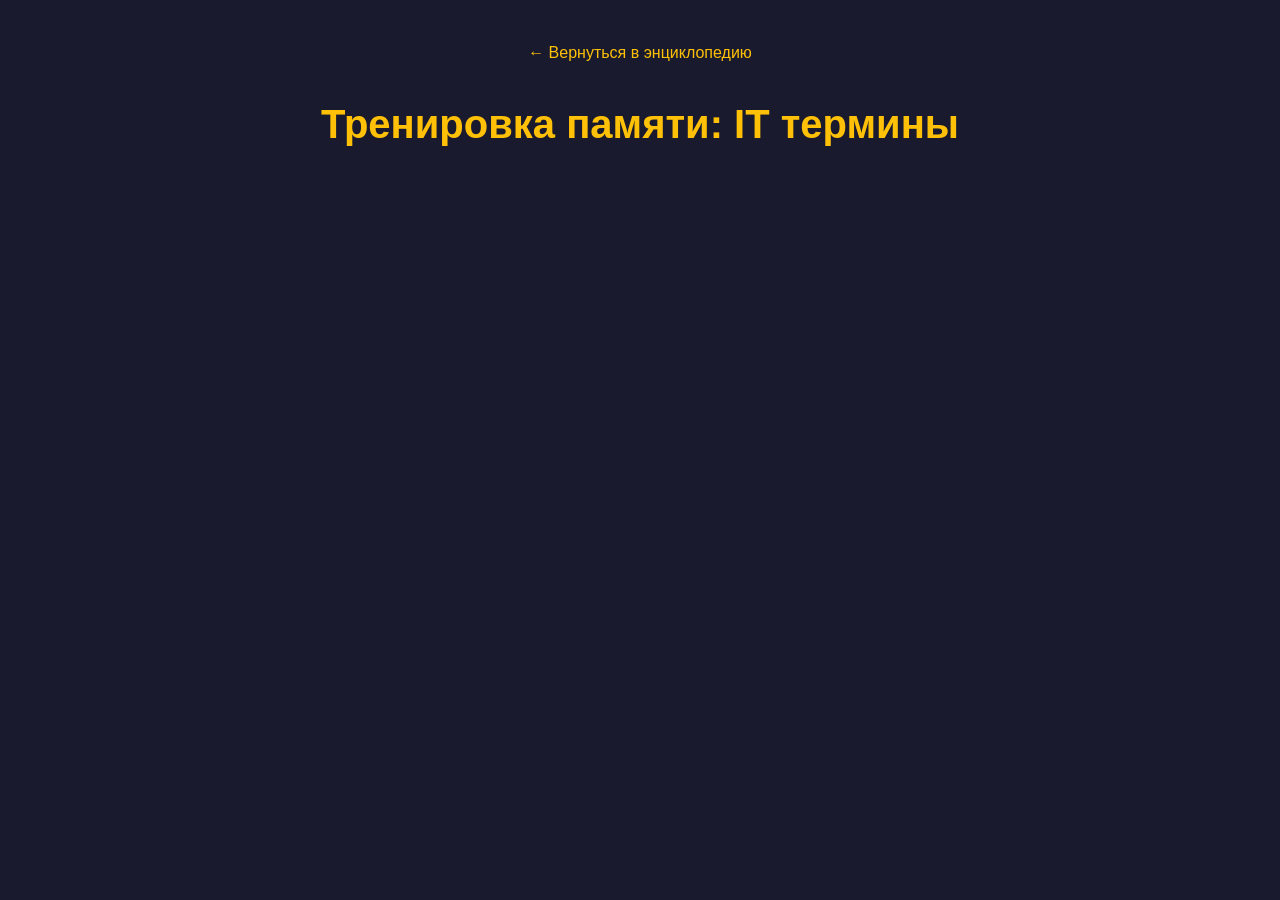
<file: memory.html>
<!DOCTYPE html>
<html lang="ru">
<head>
    <meta charset="UTF-8">
    <title>IT Мемори</title>
    <link rel="stylesheet" href="style.css">
    <style>
        body { padding: 40px; text-align: center; }
        .back-link { color: var(--primary); text-decoration: none; display: block; margin-bottom: 20px; }
    </style>
</head>
<body>
    <a href="Index.html" class="back-link">← Вернуться в энциклопедию</a>
    <h1>Тренировка памяти: IT термины</h1>
    <div id="memoryBoard" class="memory-board"></div>

    <script src="data.js"></script>
    <script src="memory.js"></script>
</body>
</html>
</file>
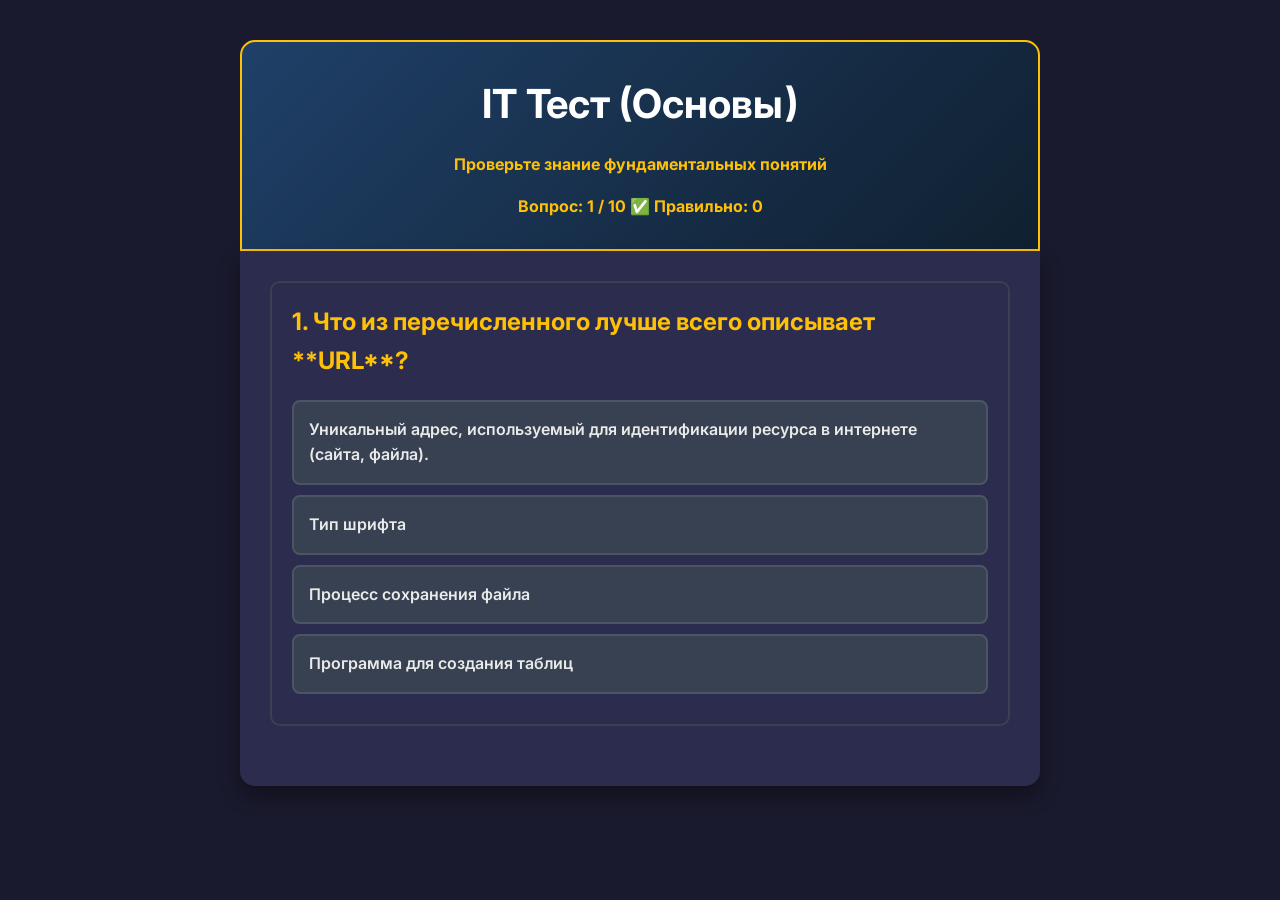
<file: quiz.html>
<!DOCTYPE html>
<html lang="ru">
<head>
    <meta charset="UTF-8">
    <meta name="viewport" content="width=device-width, initial-scale=1.0">
    <title>IT Викторина: Базовый Уровень (Финальный Рефакторинг)</title>
    <link href="https://cdnjs.cloudflare.com/ajax/libs/font-awesome/6.4.0/css/all.min.css" rel="stylesheet">
    <link href="https://fonts.googleapis.com/css2?family=Inter:wght@400;600;700;800&display=swap" rel="stylesheet">

    <style>
        /* Стили CSS остаются прежними */
        :root {
            --primary: #FFC107; 
            --secondary: #FFB300; 
            --accent: #03A9F4; 
            --danger: #EF5350; 
            --bg: #1A1A2E;
            --text-main: #EAEAEA;
            --card-bg: #2C2C4E;
        }

        body { font-family: 'Inter', sans-serif; margin: 0; background-color: var(--bg); color: var(--text-main); line-height: 1.6; padding: 40px 20px; }

        .quiz-container { max-width: 800px; margin: 0 auto; }
        
        .quiz-header {
            background: linear-gradient(135deg, #1f4068 0%, #102030 100%);
            color: var(--primary); padding: 30px; border-radius: 15px 15px 0 0;
            text-align: center; border: 2px solid var(--primary);
        }
        .quiz-header h1 { margin: 0; font-size: 2.5em; color: white; }
        .stats { color: var(--primary); font-weight: 700; }

        .quiz-body { background: var(--card-bg); padding: 30px; border-radius: 0 0 15px 15px; box-shadow: 0 10px 20px rgba(0,0,0,0.4); }
        .question-box { margin-bottom: 30px; padding: 20px; border: 2px solid #374151; border-radius: 10px; }
        .question-box h2 { color: var(--primary); margin-top: 0; font-size: 1.5em; }
        
        .answer-option {
            background: #374151; color: var(--text-main); border: 2px solid #4b5563;
            padding: 15px; margin-bottom: 10px; border-radius: 8px;
            cursor: pointer; transition: all 0.2s; font-weight: 600;
        }
        .answer-option:hover:not(.disabled) { background: #4b5563; border-color: var(--primary); }
        .answer-option.correct { background: var(--accent); border-color: #0288D1; color: white; }
        .answer-option.wrong { background: var(--danger); border-color: #D32F2F; color: white; }
        .answer-option.disabled { pointer-events: none; opacity: 0.8; }
        
        .btn-next {
            display: block; width: 100%; padding: 15px; margin-top: 20px;
            background: var(--primary); color: var(--bg); border: none; border-radius: 8px;
            font-size: 1.2em; font-weight: 700; cursor: pointer; transition: background 0.3s;
        }
        .btn-next:hover { background: var(--secondary); }
        
        .results-screen { text-align: center; padding: 40px; }
        .results-screen h2 { color: var(--accent); font-size: 3em; }
        .btn-home { background: #4caf50; color: white; text-decoration: none; padding: 12px 25px; border-radius: 8px; font-weight: 600; margin-top: 20px; display: inline-block; }
    </style>
</head>
<body>

    <div class="quiz-container">
        <header class="quiz-header">
            <h1>IT Тест (Основы)</h1>
            <p class="stats">Проверьте знание фундаментальных понятий</p>
            <div class="stats">
                <span>Вопрос: <span id="currentQuestionNum">1</span> / <span id="totalQuestionsNum">10</span></span>
                <span>✅ Правильно: <span id="score">0</span></span>
            </div>
        </header>

        <main class="quiz-body">
            <div id="quizContent">
                </div>
            
            <div id="resultScreen" class="results-screen" style="display:none;">
                <h2>Тест завершен!</h2>
                <p>Ваш результат: <span id="finalScore">0</span> из <span id="maxScore">10</span></p>
                <a href="Index.html" class="btn-home"><i class="fas fa-home"></i> Назад в Справочник</a>
            </div>
        </main>
    </div>

    <script>
        // База данных для квиза (Простой уровень)
        const quizDatabase = [
            { t: "Процессор (CPU)", a: "Главный 'мозг' компьютера, выполняющий все вычисления.", wrong: ["Устройство для хранения файлов", "Программа для просмотра сайтов", "Беспроводной протокол связи"], c: "hard" },
            { t: "HTML", a: "Язык разметки, который используется для создания структуры веб-страниц.", wrong: ["Набор команд для управления роботом", "Протокол для защиты данных", "Программа для удаления вирусов"], c: "code" },
            { t: "Операционная система", a: "Главная программа, управляющая всем оборудованием и запуском других программ.", wrong: ["Место для хранения фотографий в облаке", "Устройство для подключения принтера", "Правило написания чистого кода"], c: "soft" },
            { t: "Переменная", a: "Именованное место в коде, используемое для временного хранения значений.", wrong: ["Графический элемент на экране", "Часть жесткого диска", "Условие, которое никогда не выполняется"], c: "code" },
            { t: "Браузер", a: "Программа для запроса, обработки и отображения веб-страниц.", wrong: ["Устройство для записи звука", "Сетевой кабель", "База данных для хранения паролей"], c: "net" },
            { t: "Оперативная память (RAM)", a: "Очень быстрая, но временная память для запущенных программ.", wrong: ["Долговременное хранилище файлов", "Программа для печати документов", "Часть материнской платы"], c: "hard" },
            { t: "Пароль", a: "Секретный набор символов, используемый для подтверждения личности пользователя.", wrong: ["Уникальный адрес сайта", "Тип компьютерного вируса", "Правило организации папок"], c: "security" },
            { t: "URL", a: "Уникальный адрес, используемый для идентификации ресурса в интернете (сайта, файла).", wrong: ["Тип шрифта", "Процесс сохранения файла", "Программа для создания таблиц"], c: "net" },
            { t: "Цикл (Loop)", a: "Конструкция программирования, которая позволяет повторять один и тот же набор действий несколько раз.", wrong: ["Ошибка в коде", "Устройство вывода информации", "Процесс подключения к сети"], c: "code" },
            { t: "Резервная копия (Backup)", a: "Копия данных, которая хранится отдельно и может быть использована для восстановления информации при сбое.", wrong: ["Процесс удаления старых файлов", "Быстрый доступ к диску", "Набор правил для веб-сервера"], c: "data" },
            { t: "CSS", a: "Язык стилей, используемый для описания внешнего вида и оформления веб-страницы.", wrong: ["Язык программирования логики", "База данных для хранения стилей", "Протокол шифрования"], c: "code" },
            { t: "Антивирус", a: "Программа, предназначенная для обнаружения, предотвращения и удаления вредоносного ПО.", wrong: ["Программа для создания презентаций", "Устройство для подключения к роутеру", "Тип сетевого протокола"], c: "security" }
        ];

        let questions = [];
        let currentQuestionIndex = 0;
        const totalQuestions = 10; 
        let score = 0;

        document.addEventListener('DOMContentLoaded', () => {
            generateQuestions();
            if (questions.length !== totalQuestions) {
                document.getElementById('quizContent').innerHTML = `<h2 style="color:var(--danger)">Критическая ошибка инициализации.</h2>`;
                return;
            }
            loadQuestion();
            document.getElementById('totalQuestionsNum').innerText = totalQuestions;
        });

        function shuffleArray(array) {
            for (let i = array.length - 1; i > 0; i--) {
                const j = Math.floor(Math.random() * (i + 1));
                [array[i], array[j]] = [array[j], array[i]];
            }
        }

        function generateQuestions() {
            let shuffledDatabase = [...quizDatabase];
            shuffleArray(shuffledDatabase);
            
            questions = shuffledDatabase.slice(0, totalQuestions);

            questions.forEach(q => {
                const answers = [q.a, ...q.wrong];
                shuffleArray(answers);
                q.options = answers;
            });
        }

        function loadQuestion() {
            if (currentQuestionIndex >= totalQuestions) {
                showResults();
                return;
            }

            const q = questions[currentQuestionIndex];
            const quizContent = document.getElementById('quizContent');
            quizContent.innerHTML = `
                <div class="question-box">
                    <h2>${currentQuestionIndex + 1}. Что из перечисленного лучше всего описывает **${q.t}**?</h2>
                    <div id="answerOptions">
                        ${q.options.map((option, index) => `
                            <div class="answer-option" data-answer="${option}">
                                ${option}
                            </div>
                        `).join('')}
                    </div>
                </div>
                <button id="nextBtn" class="btn-next" style="display:none;">
                    ${currentQuestionIndex === totalQuestions - 1 ? 'Показать результат' : 'Далее'} <i class="fas fa-arrow-right"></i>
                </button>
            `;
            
            // 💡 НОВЫЙ МЕТОД: Устанавливаем обработчики событий после создания DOM
            document.querySelectorAll('.answer-option').forEach(option => {
                option.addEventListener('click', () => checkAnswer(option, q.a));
            });
            document.getElementById('nextBtn').addEventListener('click', nextQuestion);


            document.getElementById('currentQuestionNum').innerText = currentQuestionIndex + 1;
        }

        function checkAnswer(selectedElement, correctAnswer) {
            // Защита от двойного нажатия и сбоев:
            // Сначала отключаем все кнопки ответов
            document.querySelectorAll('.answer-option').forEach(opt => opt.classList.add('disabled'));
            
            const selectedAnswer = selectedElement.getAttribute('data-answer');
            const nextBtn = document.getElementById('nextBtn');

            if (selectedAnswer === correctAnswer) {
                selectedElement.classList.add('correct');
                score++;
                document.getElementById('score').innerText = score;
            } else {
                selectedElement.classList.add('wrong');
                // Визуальное выделение правильного ответа
                document.querySelector(`.answer-option[data-answer="${correctAnswer}"]`).classList.add('correct');
            }

            nextBtn.style.display = 'block'; 
        }

        function nextQuestion() {
            // Проверка на конец викторины перед переходом
            if (currentQuestionIndex === totalQuestions - 1) {
                showResults();
                return;
            }
            
            currentQuestionIndex++;
            loadQuestion(); 
        }

        function showResults() {
            document.getElementById('quizContent').style.display = 'none';
            
            const resultScreen = document.getElementById('resultScreen');
            resultScreen.style.display = 'block';
            
            document.getElementById('finalScore').innerText = score;
            document.getElementById('maxScore').innerText = totalQuestions;
        }
    </script>
</body>
</html>
</file>
<file: style.css>
:root {
    --primary: #FFC107; 
    --secondary: #FFB300; 
    --accent: #03A9F4; 
    --bg: #1A1A2E;
    --card-bg: #2C2C4E;
    --text-main: #EAEAEA;
    --text-light: #B0B0C4;
}

body {
    font-family: 'Inter', sans-serif;
    margin: 0;
    background-color: var(--bg);
    color: var(--text-main);
    line-height: 1.6;
}

.container { max-width: 1000px; margin: 0 auto; padding: 40px 20px; }

/* Шапка */
header { text-align: center; margin-bottom: 40px; }
h1 { color: var(--primary); font-size: 2.5em; margin-bottom: 10px; }

/* Навигация */
.nav-menu { display: flex; justify-content: center; gap: 15px; margin-bottom: 30px; }
.btn-nav {
    background: var(--card-bg);
    color: white;
    border: 2px solid transparent;
    padding: 10px 20px;
    border-radius: 12px;
    cursor: pointer;
    text-decoration: none;
    transition: 0.3s;
}
.btn-nav:hover, .btn-nav.active { border-color: var(--primary); color: var(--primary); }

/* Сетка карточек */
.terms-grid {
    display: grid;
    grid-template-columns: repeat(auto-fill, minmax(280px, 1fr));
    gap: 20px;
}

.card {
    background: var(--card-bg);
    border-radius: 15px;
    padding: 20px;
    border: 1px solid rgba(255,255,255,0.1);
    cursor: pointer;
    transition: 0.3s;
}
.card:hover { transform: translateY(-5px); border-color: var(--primary); }
.card h3 { color: var(--primary); margin-top: 0; }

/* ИГРА MEMORY */
.memory-board {
    display: grid;
    grid-template-columns: repeat(4, 1fr);
    gap: 10px;
    margin-top: 20px;
}

.memory-card {
    background: var(--card-bg);
    height: 100px;
    display: flex;
    align-items: center;
    justify-content: center;
    border-radius: 10px;
    cursor: pointer;
    font-size: 0.8em;
    padding: 10px;
    text-align: center;
    border: 2px solid #3d3d5c;
    transition: 0.3s;
}

.memory-card.flipped { background: var(--primary); color: #1A1A2E; font-weight: bold; border-color: white; }
.memory-card.matched { background: #4CAF50; border-color: #4CAF50; color: white; opacity: 0.5; pointer-events: none; }

/* Поиск */
.search-box { margin-bottom: 30px; text-align: center; }
#termSearch {
    width: 100%; max-width: 500px;
    padding: 12px 20px;
    background: var(--card-bg);
    border: 2px solid #3d3d5c;
    border-radius: 25px;
    color: white;
    outline: none;
}
#termSearch:focus { border-color: var(--primary); }
/* Добавь это в свой style.css */

.card {
    padding: 0; /* Убираем падинг, чтобы картинка была в край */
    display: flex;
    flex-direction: column;
    overflow: hidden; /* Чтобы углы картинки скруглялись */
}

.card-img {
    width: 100%;
    height: 150px;
    object-fit: cover; /* Картинка не растягивается, а обрезается под размер */
    border-bottom: 2px solid var(--primary);
}

.card-content {
    padding: 15px;
}

.wiki-btn {
    display: inline-block;
    margin-top: 10px;
    color: var(--primary);
    text-decoration: none;
    font-size: 0.9em;
    font-weight: bold;
    border: 1px solid var(--primary);
    padding: 5px 12px;
    border-radius: 5px;
    transition: 0.3s;
}

.wiki-btn:hover {
    background: var(--primary);
    color: #1A1A2E;
}

/* Стили для модального окна (из твоего стиля) */
.modal-content img {
    width: 100%;
    border-radius: 10px;
    margin-bottom: 15px;
}
.card {
    display: flex;
    flex-direction: column;
    height: 100%; /* Чтобы все карточки были одной высоты */
}

.card-img {
    width: 100%;
    height: 160px;
    object-fit: cover;
    border-radius: 10px 10px 0 0;
}

.card-content {
    padding: 15px;
    flex-grow: 1;
    display: flex;
    flex-direction: column;
    justify-content: space-between;
}

.wiki-btn {
    text-align: center;
    background: var(--primary);
    color: #1A1A2E;
    text-decoration: none;
    padding: 10px;
    border-radius: 8px;
    font-weight: bold;
    transition: 0.3s;
}

.wiki-btn:hover {
    background: var(--secondary);
    transform: scale(1.02);
}

.memory-card {
    background: #2C2C4E;
    border: 2px solid var(--primary);
    min-height: 100px;
    display: flex;
    align-items: center;
    justify-content: center;
    cursor: pointer;
    color: white;
    padding: 5px;
    text-align: center;
    font-size: 0.8em;
}
</file>
